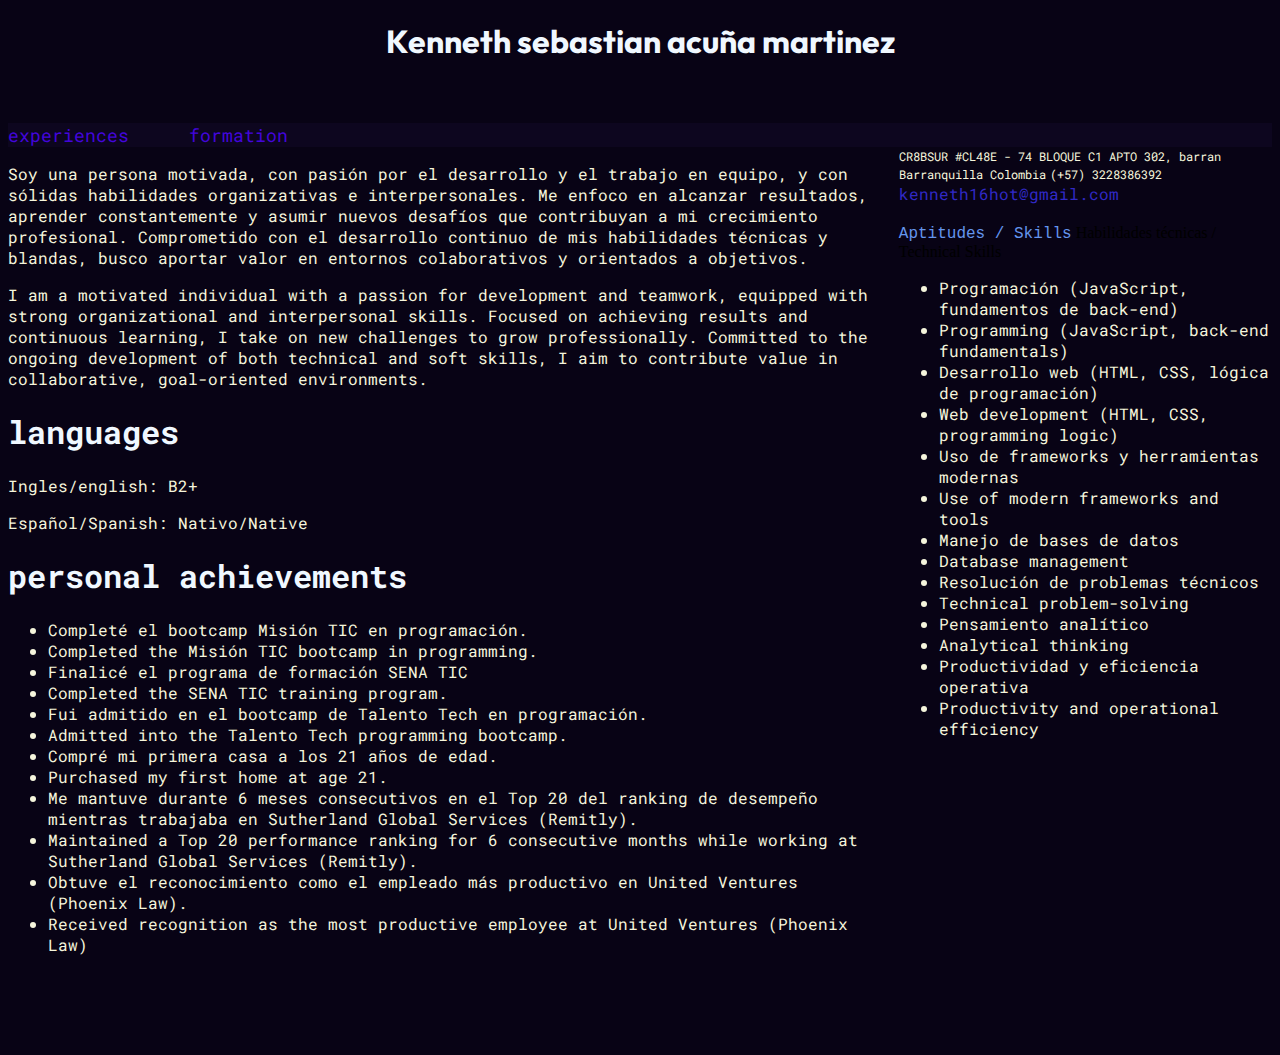
<file: index.html>
<!DOCTYPE html>
<html lang="en">
<head>
    <meta charset="UTF-8">
    <meta name="viewport" content="width=device-width, initial-scale=1.0">
    <title>Digital CV</title>
    <link rel="stylesheet" href="style.css">
    <link rel="preconnect" href="https://fonts.googleapis.com">
<link rel="preconnect" href="https://fonts.gstatic.com" crossorigin>
<link href="https://fonts.googleapis.com/css2?family=Roboto+Mono:ital,wght@0,100..700;1,100..700&display=swap" rel="stylesheet">
<link rel="preconnect" href="https://fonts.googleapis.com">
<link rel="preconnect" href="https://fonts.gstatic.com" crossorigin>
<link href="https://fonts.googleapis.com/css2?family=Outfit:wght@100..900&family=Roboto+Mono:ital,wght@0,100..700;1,100..700&display=swap" rel="stylesheet">
</head>
<body>
    <h1 id="title">Kenneth sebastian acuña martinez</h1>
    <nav>
        <a href="exp.html">experiences</a>
        <a href="formation.html">formation</a>
        <a href=""></a>
        <a href=""></a>
    </nav>
    <div class="cont">
        <div id="con1">
        <p>Soy una persona motivada, con pasión por el desarrollo y el trabajo en equipo, y con sólidas habilidades organizativas e interpersonales. Me enfoco en alcanzar resultados, aprender constantemente y asumir nuevos desafíos que contribuyan a mi crecimiento profesional. Comprometido con el desarrollo continuo de mis habilidades técnicas y blandas, busco aportar valor en entornos colaborativos y orientados a objetivos.</p>
        <p>I am a motivated individual with a passion for development and teamwork, equipped with strong organizational and interpersonal skills. Focused on achieving results and continuous learning, I take on new challenges to grow professionally. Committed to the ongoing development of both technical and soft skills, I aim to contribute value in collaborative, goal-oriented environments.</p>
        <div>
            <h1>languages</h1>
            <p>Ingles/english: B2+</p>
            <p>Español/Spanish: Nativo/Native</p>
        </div>
        <div>
            <h1>personal achievements</h1>
            <ul>
                <li>Completé el bootcamp Misión TIC en programación.</li>
                <li>Completed the Misión TIC bootcamp in programming.</li>
                <li>Finalicé el programa de formación SENA TIC</li>
                <li>Completed the SENA TIC training program.</li>
                <li>Fui admitido en el bootcamp de Talento Tech en programación.</li>
                <li>Admitted into the Talento Tech programming bootcamp.</li>
                <li>Compré mi primera casa a los 21 años de edad.</li>
                <li>Purchased my first home at age 21.</li>
                <li>Me mantuve durante 6 meses consecutivos en el Top 20 del ranking de desempeño mientras trabajaba en Sutherland Global Services (Remitly).</li>
                <li>Maintained a Top 20 performance ranking for 6 consecutive months while working at Sutherland Global Services (Remitly).</li>
                <li>Obtuve el reconocimiento como el empleado más productivo en United Ventures (Phoenix Law).</li>
                <li>Received recognition as the most productive employee at United Ventures (Phoenix Law)</li>
            </ul>
        </div>
        </div>
        <div id="con2">
        <div id="info">
        <span>CR8BSUR #CL48E - 74 BLOQUE C1 APTO 302, barran</span>
        <span>Barranquilla Colombia</span>
        <span>(+57) 3228386392</span>
        <a id="Emai" href="kenneth16hot@gmail.com">kenneth16hot@gmail.com</a>
        </div>
        <div>
            <span id="Aptitudes">Aptitudes / Skills</span>
            <span>Habilidades técnicas / Technical Skills</span>
            <ul>
                <li>Programación (JavaScript, fundamentos de back-end)</li>
                <li>Programming (JavaScript, back-end fundamentals)</li>
                <li>Desarrollo web (HTML, CSS, lógica de programación)</li>
                <li>Web development (HTML, CSS, programming logic)</li>
                <li>Uso de frameworks y herramientas modernas</li>
                <li>Use of modern frameworks and tools</li>
                <li>Manejo de bases de datos</li>
                <li>Database management</li>
                <li>Resolución de problemas técnicos</li>
                <li>Technical problem-solving</li>
                <li>Pensamiento analítico</li>
                <li>Analytical thinking</li>
                <li>Productividad y eficiencia operativa</li>
                <li>Productivity and operational efficiency</li>

            </ul>
        </div>
    </div>
    </div>
    
</body>
</html>
</file>
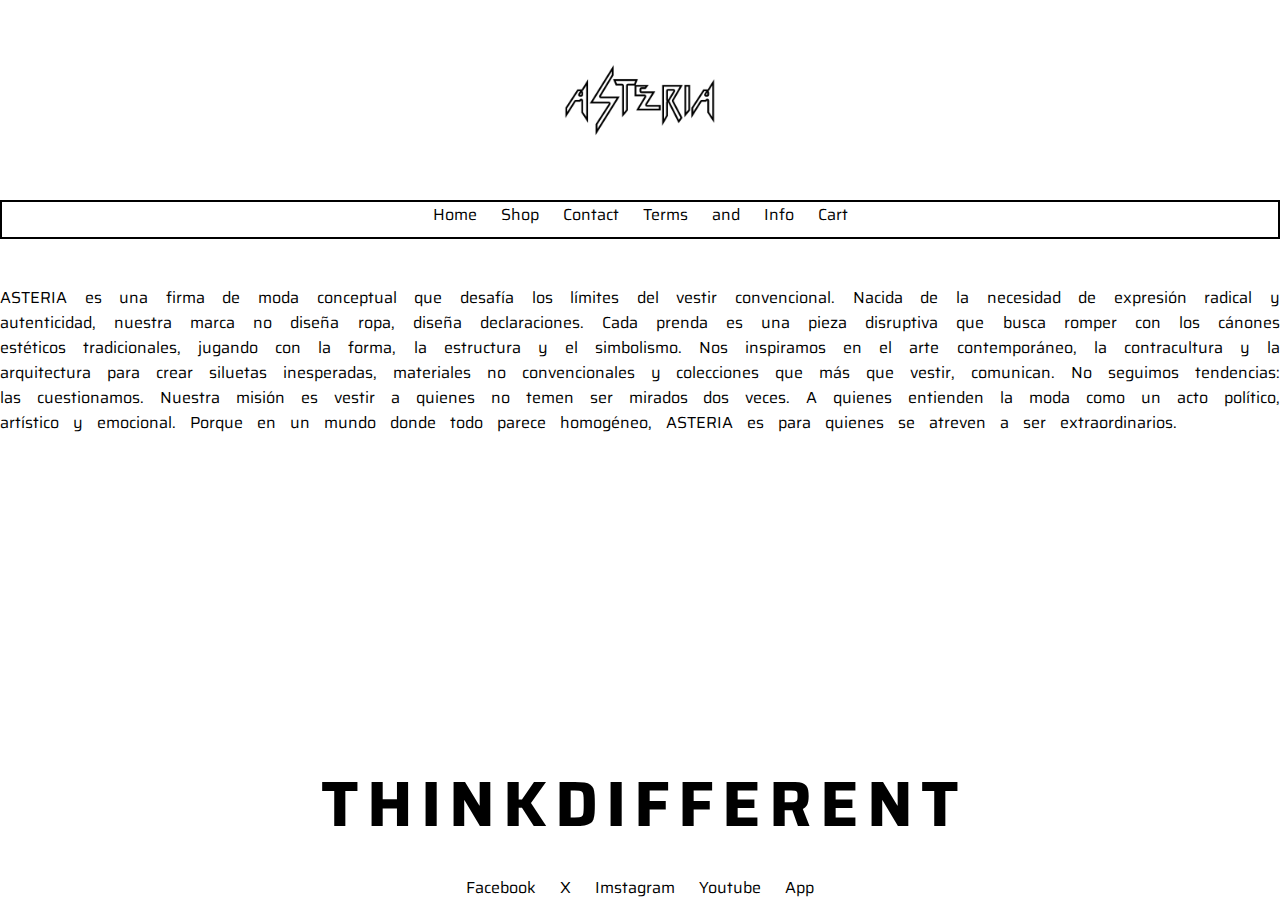
<file: asteria.html>
<!DOCTYPE html>
<html lang="en">
<head>
    <meta charset="UTF-8">
    <meta name="viewport" content="width=device-width, initial-scale=1.0">
    <title>Document</title>
    <link rel="stylesheet" href="asteria.css">
    <link rel="preconnect" href="https://fonts.googleapis.com">
<link rel="preconnect" href="https://fonts.gstatic.com" crossorigin>
<link href="https://fonts.googleapis.com/css2?family=Saira:ital,wght@0,100..900;1,100..900&display=swap" rel="stylesheet">
</head>
<body>
    <div class="wrapper">
    <img id="logo" src="logo.png" alt="logo" width="200" height="200">
    <div>
        <nav>
            <a href="">Home</a>
            <a href="shop.html">Shop</a>
            <a href="">Contact</a>
            <a href="">Terms and Info</a>
            <a href="">Cart</a>
        </nav>
    </div>
    <div id="main">
        <p>
ASTERIA es una firma de moda conceptual que desafía los límites del vestir convencional. Nacida de la necesidad de expresión radical y autenticidad, nuestra marca no diseña ropa, diseña declaraciones. Cada prenda es una pieza disruptiva que busca romper con los cánones estéticos tradicionales, jugando con la forma, la estructura y el simbolismo.

Nos inspiramos en el arte contemporáneo, la contracultura y la arquitectura para crear siluetas inesperadas, materiales no convencionales y colecciones que más que vestir, comunican. No seguimos tendencias: las cuestionamos.

Nuestra misión es vestir a quienes no temen ser mirados dos veces. A quienes entienden la moda como un acto político, artístico y emocional. Porque en un mundo donde todo parece homogéneo, ASTERIA es para quienes se atreven a ser extraordinarios.
        </p>
    </div>
    <h1 class="wave-text">
        <span>T</span>
        <span>H</span>
        <span>I</span>
        <span>N</span>
        <span>K</span>
        <span>D</span>
        <span>I</span>
        <span>F</span>
        <span>F</span>
        <span>E</span>
        <span>R</span>
        <span>E</span>
        <span>N</span>
        <span>T</span>
    </h1>
    </div>
    <footer>
        <a href="https://www.facebook.com">Facebook</a>
        <a href="https://x.com">X</a>
        <a href="https://www.instagram.com">Imstagram</a>
        <a href="https://www.youtube.com/">Youtube</a>
        <a href="https://www.apple.com/co/app-store/">App</a>
    </footer>
</body>
</html>
</file>
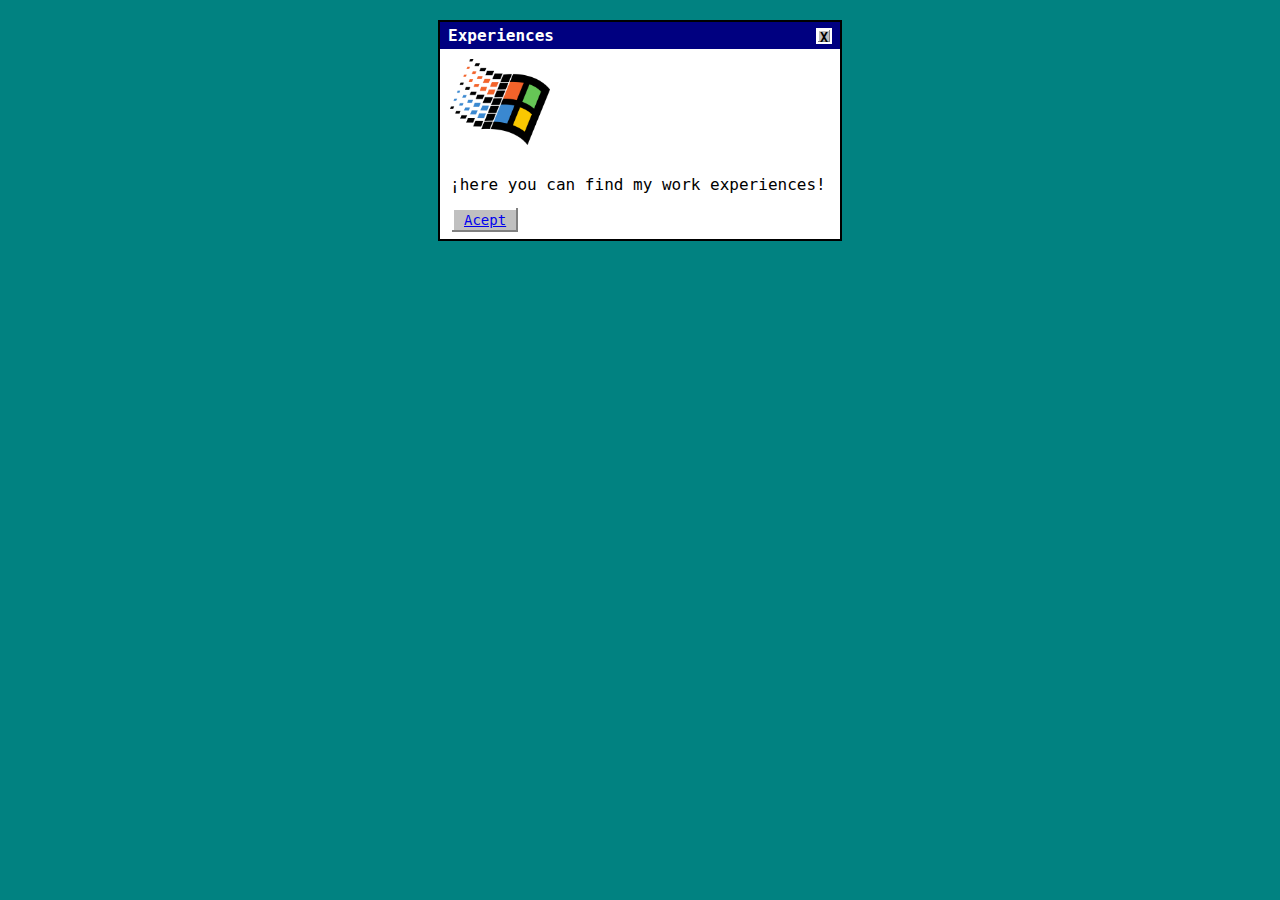
<file: exp.html>
<!DOCTYPE html>
<html lang="es">
<head>
  <meta charset="UTF-8">
  <title>Mi sitio estilo Windows 95</title>
  <link rel="stylesheet" href="exp.css">
  <link href="https://fonts.cdnfonts.com/css/perfect-dos-vga-437" rel="stylesheet">
</head>
<body>

  <div class="window">
    <div class="title-bar">
      <span>Experiences</span>
      <button>X</button>
    </div>
    <div class="content">
      <img src="Windows_Logo_(1992-2001).svg.png" alt="Logo Windows 95" class="logo">
      <p>¡here you can find my work experiences!</p>
      <a href="experience.html" class="btn">Acept</a>
    </div>
  </div>
  <div id="more-text">
    <span>asdafsdsaf</span>
  </div>
  <script>
    function showMore() {
      document.getElementById("more-text").style.display = "block";
    }
  </script>

</body>
</html>
</file>
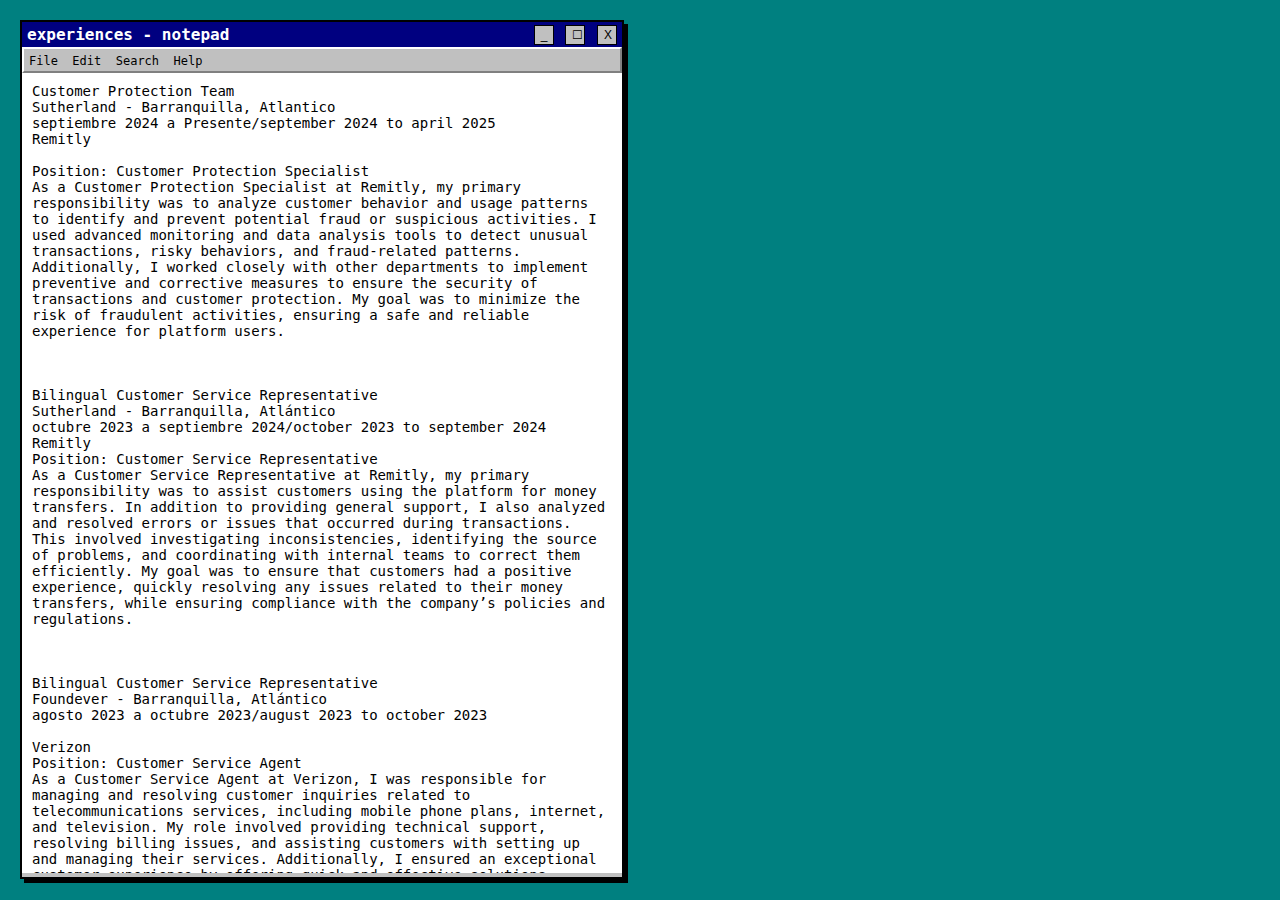
<file: experience.html>
<!DOCTYPE html>
<html lang="es">
<head>
  <meta charset="UTF-8" />
  <meta name="viewport" content="width=device-width, initial-scale=1.0"/>
  <title>Bloc de Notas - Experiencia Laboral</title>
  <link rel="stylesheet" href="experience.css" />
  <link href="https://fonts.cdnfonts.com/css/perfect-dos-vga-437" rel="stylesheet">
</head>
<body>
  <div class="window">
    <div class="title-bar">
      <span class="title">experiences - notepad</span>
      <div class="window-controls">
        <button class="btn">_</button>
        <button class="btn">☐</button>
        <button class="btn" onclick="window.location.href='index.html'">X</button>
      </div>
    </div>
    <div class="menu-bar">
      <span>File</span>
      <span>Edit</span>
      <span>Search</span>
      <span>Help</span>
    </div>
    <textarea readonly>
Customer Protection Team
Sutherland - Barranquilla, Atlantico
septiembre 2024 a Presente/september 2024 to april 2025
Remitly

Position: Customer Protection Specialist
As a Customer Protection Specialist at Remitly, my primary responsibility was to analyze customer behavior and usage patterns to identify and prevent potential fraud or suspicious activities. I used advanced monitoring and data analysis tools to detect unusual transactions, risky behaviors, and fraud-related patterns. Additionally, I worked closely with other departments to implement preventive and corrective measures to ensure the security of transactions and customer protection. My goal was to minimize the risk of fraudulent activities, ensuring a safe and reliable experience for platform users.



Bilingual Customer Service Representative
Sutherland - Barranquilla, Atlántico
octubre 2023 a septiembre 2024/october 2023 to september 2024
Remitly
Position: Customer Service Representative
As a Customer Service Representative at Remitly, my primary responsibility was to assist customers using the platform for money transfers. In addition to providing general support, I also analyzed and resolved errors or issues that occurred during transactions. This involved investigating inconsistencies, identifying the source of problems, and coordinating with internal teams to correct them efficiently. My goal was to ensure that customers had a positive experience, quickly resolving any issues related to their money transfers, while ensuring compliance with the company’s policies and regulations.



Bilingual Customer Service Representative
Foundever - Barranquilla, Atlántico
agosto 2023 a octubre 2023/august 2023 to october 2023

Verizon
Position: Customer Service Agent
As a Customer Service Agent at Verizon, I was responsible for managing and resolving customer inquiries related to telecommunications services, including mobile phone plans, internet, and television. My role involved providing technical support, resolving billing issues, and assisting customers with setting up and managing their services. Additionally, I ensured an exceptional customer experience by offering quick and effective solutions, ensuring that issues were resolved in accordance with company policies. I also provided information about new products and promotions, and followed up to ensure ongoing customer satisfaction.



Enrollments Agent
United Ventures - Barranquilla, Atlántico
mayo 2023 a julio 2023

United Ventures

Position: Enrollment agent
Date: May 2023 – July 2023
As a Client Acquisition Advisor for a law firm specializing in debt disputes, I was responsible for identifying and onboarding new clients, ensuring they met the firm's established criteria and requirements. My primary role involved managing the client intake process, ensuring all documents and legal requirements were complete and in compliance with current regulations. Additionally, I ensured that internal procedures adhered to the firm's policies, which included validating information and verifying that all records were accurate and properly filed.

press "x" to return

    </textarea>
  </div>
</body>
</html>
</file>
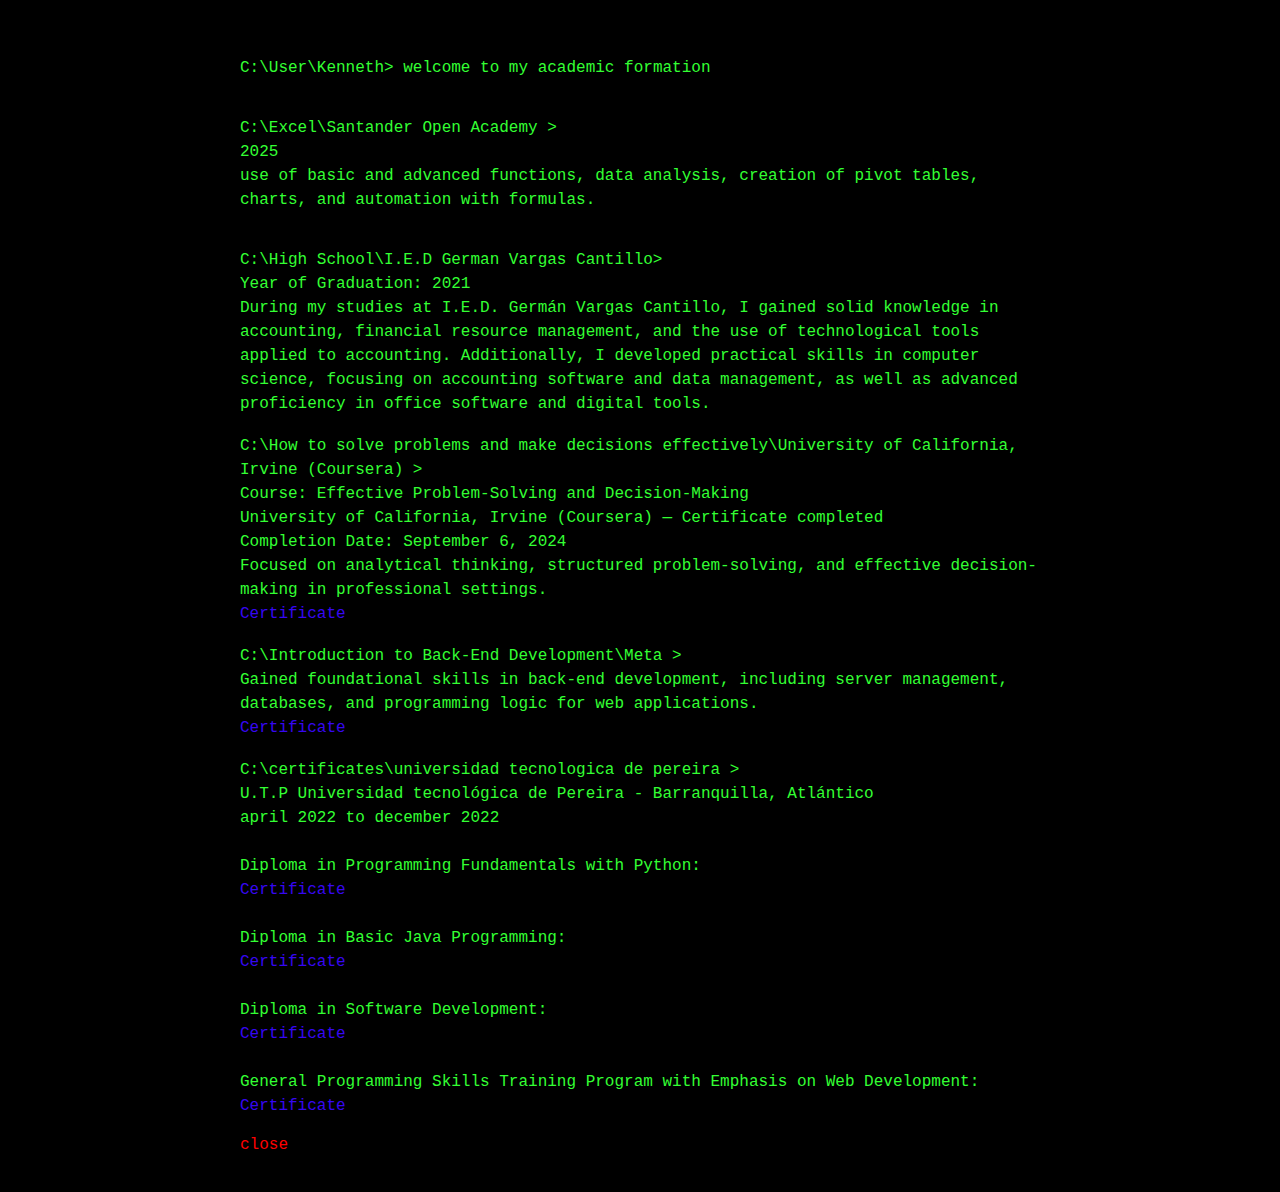
<file: formation.html>
<!DOCTYPE html>
<html lang="es">
<head>
  <meta charset="UTF-8">
  <title>Terminal Personal</title>
  <link rel="stylesheet" href="formation.css">
</head>
<body>
  <div class="terminal">
    <p class="line">C:\User\Kenneth&gt; <span>welcome to my academic formation</span></p>
    <p class="line">C:\Excel\Santander Open Academy &gt; <span>
2025
use of basic and advanced functions, data analysis, creation of pivot tables, charts, and automation with formulas.
</span></p>
    <p class="line">C:\High School\I.E.D German Vargas Cantillo&gt; <span>
Year of Graduation: 2021
During my studies at I.E.D. Germán Vargas Cantillo, I gained solid knowledge in accounting, financial resource management, and the use of technological tools applied to accounting. Additionally, I developed practical skills in computer science, focusing on accounting software and data management, as well as advanced proficiency in office software and digital tools.
</span></p>
<p class="line">C:\How to solve problems and make decisions effectively\University of California, Irvine (Coursera) &gt; <span>
Course: Effective Problem-Solving and Decision-Making
University of California, Irvine (Coursera) — Certificate completed
Completion Date: September 6, 2024
Focused on analytical thinking, structured problem-solving, and effective decision-making in professional settings.</span>
<a href="https://coursera.org/share/477d8a5ecb47a288919c0c835a2d5388">Certificate</a></p>
<p class="line">C:\Introduction to Back-End Development\Meta &gt; <span>
Gained foundational skills in back-end development, including server management, databases, and programming logic for web applications.
</span><a href="https://coursera.org/share/6c710ed5740077f82e447fabf8e42a40">Certificate</a></p>
<p class="line">C:\certificates\universidad tecnologica de pereira &gt; <span>
U.T.P Universidad tecnológica de Pereira - Barranquilla, Atlántico
april 2022 to december 2022
</span>
<span>Diploma in Programming Fundamentals with Python:</span>
<a href="https://drive.google.com/file/d/1cz3zvaKH9JsLVUZijkYrVaUs_AZI0byu/view?usp=sharing">Certificate</a>
<span>
Diploma in Basic Java Programming: </span>
<a href="https://drive.google.com/file/d/16PrmKBwtVK28-AliY0S4OmkQaGlXkAjt/view?usp=sharing">Certificate</a><br>
<span>Diploma in Software Development:</span>
<a href="https://drive.google.com/file/d/1VrE4jUs78GsKVRGDj6JFBv_gTM3knIvv/view?usp=sharing">Certificate</a><br>
<span>General Programming Skills Training Program with Emphasis on Web Development:</span>
<a href="https://drive.google.com/file/d/1i2EaAKG6m15Tj8ATocTuGUEKMSICwk5M/view?usp=sharing">Certificate</a>
</p>
<a id="close" href="index.html">close</a>
  </div>
  
</body>
</html>
</file>
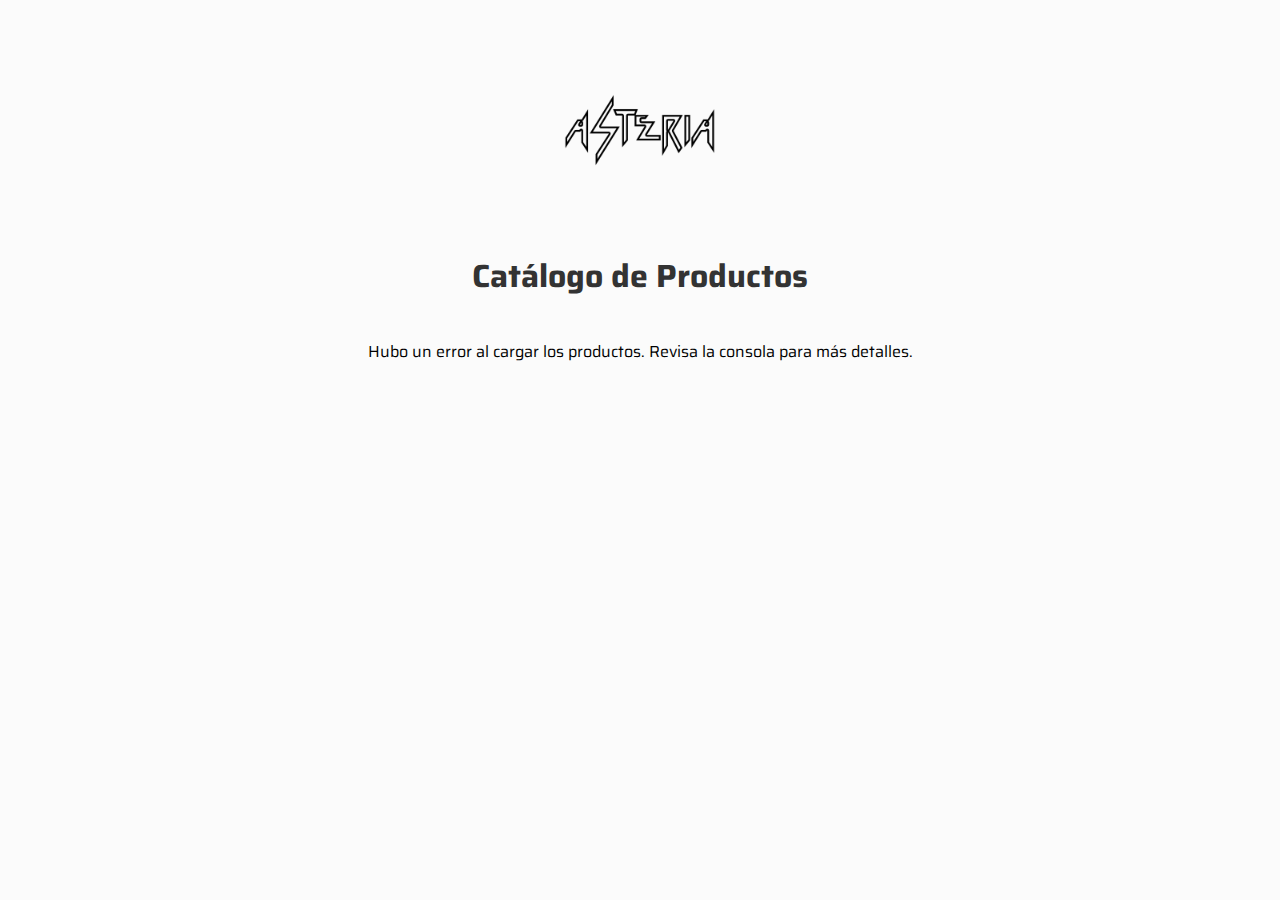
<file: shop.html>
<!DOCTYPE html>
<html lang="es">
<head>
  <meta charset="UTF-8">
  <title>Catálogo de Productos</title>
  <link rel="stylesheet" href="shop.css">
  <link rel="preconnect" href="https://fonts.googleapis.com">
  <link rel="preconnect" href="https://fonts.gstatic.com" crossorigin>
  <link href="https://fonts.googleapis.com/css2?family=Saira:ital,wght@0,100..900;1,100..900&display=swap" rel="stylesheet">
</head>
<body>
  <img id="logo" src="logo.png" alt="Logo" height="200px" width="200px">
  <h1>Catálogo de Productos</h1>
  <div id="productos">Cargando productos...</div>

  <script>
    const sheetUrl = "https://api.sheetbest.com/sheets/8aeaaa14-9413-4522-ad9d-d5627a411205";

    fetch(sheetUrl)
      .then(response => response.json())
      .then(data => {
        const contenedor = document.getElementById("productos");
        contenedor.innerHTML = ''; // Limpiar el texto "Cargando..."

        data.forEach(producto => {
          if (producto.Activo && producto.Activo.toLowerCase() === "sí") {
            contenedor.innerHTML += `
              <div class="producto">
                <img src="${producto.Imagen}" alt="${producto.Nombre}">
                <h2>${producto.Nombre}</h2>
                <p><strong>Precio:</strong> $${producto.Precio}</p>
                <p class="descripcion"><strong>Descripción:</strong> ${producto.Descripción || "Sin descripción disponible."}</p>
              </div>
            `;
          }
        });

        if (contenedor.innerHTML === '') {
          contenedor.innerHTML = '<p>No hay productos activos disponibles.</p>';
        }
      })
      .catch(error => {
        console.error("Error al cargar los productos:", error);
        document.getElementById("productos").innerHTML = 
          "<p>Hubo un error al cargar los productos. Revisa la consola para más detalles.</p>";
      });
  </script>
</body>
</html>
</file>
<file: style.css>
.cont{
    display: flex;
    height: 100vh;
}
#title{
    font-family: system-ui;
    padding-bottom: 40px;
    font-family: "Outfit", sans-serif;
    color: aliceblue;
    text-align: center;}
#con1{
    flex: 7;
    font-family: "Roboto Mono";
    color: beige;
}
#con1 h1{
    color: aliceblue;
}
#con2{
    flex: 3;
    margin-left: 20px;
}
#info{
    padding-bottom: 20px;
    color: beige;
}
#Aptitudes{
    color: cornflowerblue;
    font-family: 'Courier New', Courier, monospace;
    text-align: right;
}
body{
    background-color: rgb(8, 3, 21);
}
nav{
    font-family: "Roboto Mono";
    background-color: rgb(13, 6, 31);
    word-spacing: 50px;
}
nav a{
    text-decoration: none;
    font-size: large;
    color: rgb(66, 5, 219);
}

nav a:hover{
    color: rgb(107, 43, 226);
}
ul{
    color: beige;
    font-family: "Roboto Mono";
}
#Emai{
    text-decoration: none;
    font-family: "Roboto Mono";
    color: rgb(49, 41, 198);
}

#info span{
    color: beige;
    font-family: "Roboto Mono";
    font-size: 12px;
}
</file>
<file: asteria.css>
html, body {
    height: 100%;
    margin: 0;
    padding: 0;
}
#logo{
    display: block;
    margin: 0 auto;
}
body{
    background-color: rgb(255, 255, 255);
    min-height: 100vh;
    display: flex;
    flex-direction: column;
}
nav{
    border: 2px solid black;
    display: flexbox;
    word-spacing: 20px;
    text-align: center;
    padding-bottom: 10px;
}
nav a{
    font-family: "Saira", sans-serif;
    text-decoration: none;
    color: black;
}
nav a:hover{
    border-bottom: 2px solid black;
}
p{
    font-family: "Saira", sans-serif;
    text-align: justify;
    word-spacing: 10px;
}
h1{
    font-family: "Saira", sans-serif;
    text-align: center;
    align-items: center;
}
.wave-text span {
    display: inline-block;
    font-size: 4rem;
    animation: wave 2s ease-in-out infinite;
    font-family: "Saira", sans-serif;
    align-items: center;
}
.wave-text span:hover{
    color: rgb(3, 216, 205);
    filter: blur(2px);
}

.wave-text span:nth-child(1) {
    animation-delay: 0s;
}
.wave-text span:nth-child(2) {
    animation-delay: 0.1s;
}
.wave-text span:nth-child(3) {
    animation-delay: 0.2s;
}
.wave-text span:nth-child(4) {
    animation-delay: 0.4s;
}
.wave-text span:nth-child(5) {
    animation-delay: 0.5s;
}
.wave-text span:nth-child(6) {
    animation-delay: 0.6s;
}
.wave-text span:nth-child(7) {
    animation-delay: 0.7s;
}
.wave-text span:nth-child(8) {
    animation-delay: 0.8s;
}
.wave-text span:nth-child(9) {
    animation-delay: 0.9s;
}
.wave-text span:nth-child(10) {
    animation-delay: 1s;
}
.wave-text span:nth-child(11) {
    animation-delay: 1.1s;
}
.wave-text span:nth-child(12) {
    animation-delay: 1.2s;
}
.wave-text span:nth-child(13) {
    animation-delay: 1.3s;
}
.wave-text span:nth-child(14) {
    animation-delay: 1.4s;
}

@keyframes wave {
    0%, 100% {
        transform: translateY(0);
    }
    50% {
        transform: translateY(-20px);
    }
}
footer{
    text-align: center;
    word-spacing: 20px;
}
footer a{
    font-family: "Saira", sans-serif;
    text-decoration: none;
    color: black;
}
footer a:hover{
    border-bottom: 2px solid black;
    margin-bottom: 20px;
}
#main{
    flex: 1;
    margin-top: 30px;
}
.wrapper {
    flex: 1;
    display: flex;
    flex-direction: column;}
</file>
<file: exp.css>
body {
  background-color: RGB(1,130,129);
  font-family: 'Perfect DOS VGA 437', monospace;
  margin: 0;
  padding: 20px;
}

.window {
  background-color: #ffffff;
  border: 2px solid #000;
  box-shadow: inset -2px -2px #fff, inset 2px 2px #808080;
  width: 400px;
  margin: 0 auto;
}

.title-bar {
  background: #000080;
  color: white;
  padding: 4px 8px;
  font-weight: bold;
  display: flex;
  justify-content: space-between;
  align-items: center;
}

.title-bar button {
  background: #c0c0c0;
  border: 2px solid #fff;
  box-shadow: inset -1px -1px #808080, inset 1px 1px #fff;
  width: 16px;
  height: 16px;
  padding: 0;
  font-weight: bold;
  font-family: monospace;
  cursor: pointer;
}

.content {
  padding: 10px;
  background: #fff;
  color: #000;
}

.btn {
  background: #c0c0c0;
  border: 2px solid #fff;
  box-shadow: inset -2px -2px #808080, inset 2px 2px #fff;
  padding: 4px 12px;
  margin-top: 10px;
  font-size: 14px;
  cursor: pointer;
  font-family: 'Perfect DOS VGA 437', monospace;
}

.btn:active {
  box-shadow: inset 2px 2px #808080, inset -2px -2px #fff;
}

img.logo {
  width: 100px;
  margin-bottom: 10px;
}
#more-text {
      display: none;
      margin-top: 15px;
      color: #000;
    }
</file>
<file: experience.css>
body {
  background-color: #008080;
  font-family: 'MS Sans Serif', sans-serif;
  margin: 0;
  padding: 20px;
}

.window {
  width: 600px;
  border: 2px solid #000;
  background-color: #c0c0c0;
  box-shadow: 4px 4px 0 #000;
}

.title-bar {
  background-color: #000080;
  color: white;
  padding: 2px 5px;
  display: flex;
  justify-content: space-between;
  align-items: center;
  font-weight: bold;
  font-family: 'Perfect DOS VGA 437', monospace;
}

.window-controls .btn {
  background: #c0c0c0;
  border: 1px solid #000;
  width: 20px;
  height: 20px;
  margin-left: 2px;
  font-size: 12px;
  cursor: pointer;
}

.menu-bar {
  background-color: #c0c0c0;
  padding: 2px 5px;
  border-top: 2px solid #fff;
  border-left: 2px solid #fff;
  border-bottom: 2px solid #808080;
  border-right: 2px solid #808080;
}

.menu-bar span {
  margin-right: 10px;
  font-size: 12px;
  cursor: default;
  font-family: 'Perfect DOS VGA 437', monospace;
}

textarea {
  width: 100%;
  height: 800px;
  border: none;
  resize: none;
  padding: 10px;
  font-family: 'Perfect DOS VGA 437', monospace;
  font-size: 14px;
  background-color: white;
  color: black;
  box-sizing: border-box;
}
</file>
<file: formation.css>
body {
  background-color: black;
  color: #33FF33;
  font-family: 'Courier New', Courier, monospace;
  padding: 20px;
  margin: 0;
}

.terminal {
  max-width: 800px;
  margin: 0 auto;
  white-space: pre-wrap;
}

.line {
  margin: 0;
  line-height: 1.5;
}

.line a{
    margin: 0;
  line-height: 1.5;
  text-decoration: none;
  color: #3607f2;
  font-size: 16px;
  font-family: 'Courier New', Courier, monospace;
}

span {
  color: #33FF33;
}

#close{
    color: red;
    text-decoration: none;
    font-size: 16px;
}
</file>
<file: shop.css>
body {
      font-family: Arial, sans-serif;
      margin: 30px;
      background-color: #fbfbfb;
      font-family: "Saira", sans-serif;
    }
    h1 {
      text-align: center;
      color: #333;
  
    }
    #logo{
      display: block;
    margin: 0 auto;
    }
    #productos {
      display: flex;
      flex-wrap: wrap;
      justify-content: center;
      gap: 20px;
    }
    .producto {
      background-color: #ffffff;
      border: 1px solid #080808;
      padding: 15px;
      width: 250px;
      box-shadow: 2px 2px 8px rgba(0,0,0,0.1);
      text-align: center;
    }
    .producto img {
      max-width: 100%;
      height: auto;
      border-radius: 6px;
    }
    .producto h2 {
      font-size: 1.2em;
      margin: 10px 0 5px;
    }
    .producto p {
      color: #555;
      margin: 5px 0;
    }
</file>
